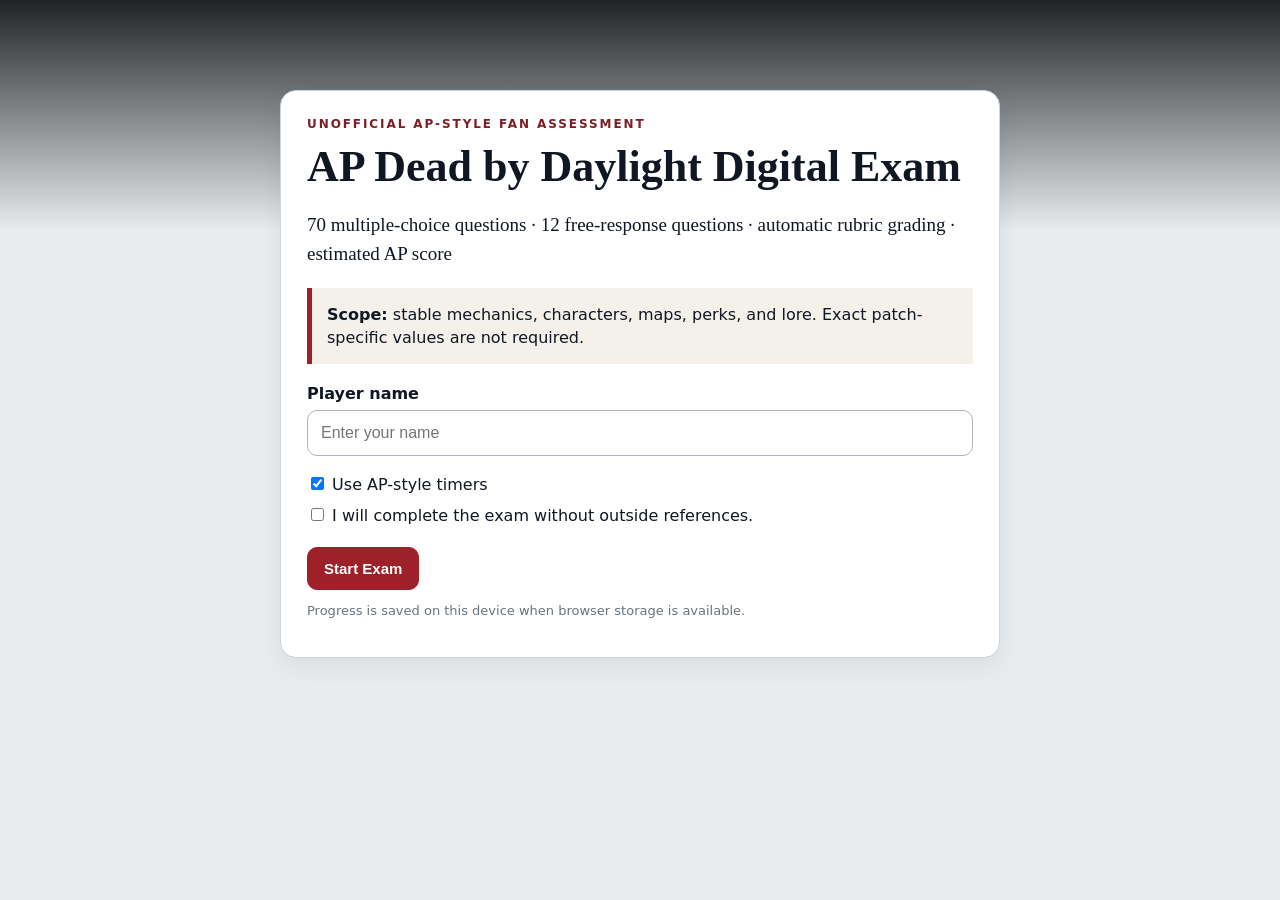
<file: dbd-digital/index.html>
<!doctype html><html lang="en"><head><meta charset="utf-8"><meta name="viewport" content="width=device-width,initial-scale=1,viewport-fit=cover"><meta name="theme-color" content="#181818"><title>AP Dead by Daylight Digital Exam</title><link rel="stylesheet" href="style.css"></head><body>
<header id="top" class="top hidden"><strong>AP DBD</strong><span id="section">SECTION I</span><span id="timer" class="timer">75:00</span></header><main class="wrap">
<section id="start" class="card cover"><div class="eyebrow">Unofficial AP-style fan assessment</div><h1>AP Dead by Daylight Digital Exam</h1><p class="sub">70 multiple-choice questions · 12 free-response questions · automatic rubric grading · estimated AP score</p><div class="notice"><b>Scope:</b> stable mechanics, characters, maps, perks, and lore. Exact patch-specific values are not required.</div><label class="field">Player name<input id="name" placeholder="Enter your name" maxlength="80"></label><label class="check"><input id="timed" type="checkbox" checked> Use AP-style timers</label><label class="check"><input id="honor" type="checkbox"> I will complete the exam without outside references.</label><div class="actions"><button id="startBtn" class="primary">Start Exam</button><button id="resumeBtn" class="hidden">Resume Saved Attempt</button><button id="clearBtn" class="danger hidden">Clear Saved Attempt</button></div><p class="small">Progress is saved on this device when browser storage is available.</p></section>
<section id="mcq" class="hidden examgrid"><aside class="card side"><div class="label">SECTION I</div><div id="progress">0 of 70 answered</div><div class="bar"><i id="bar"></i></div><div id="qgrid" class="qgrid"></div><button id="refsBtn">Show References</button><button id="blankBtn">First Unanswered</button></aside><section><div id="refs" class="card refs hidden"><h2>Reference</h2><p><b>Survivors:</b> repair five generators, power a gate, and escape.</p><p><b>Killer:</b> down, hook, and sacrifice Survivors while controlling the map.</p><p><b>Scope:</b> stable concepts rather than exact values from one patch.</p></div><article class="card question"><div id="qnum" class="label"></div><h2 id="qtext"></h2><div id="choices"></div><div class="nav"><button id="prev">Previous</button><button id="flag">Flag</button><button id="next" class="primary">Next</button><button id="submitMCQ" class="primary hidden">Submit Section I</button></div></article></section></section>
<section id="frq" class="hidden"><div class="card"><div class="label">SECTION II</div><h1>Free Response</h1><p>Question 1 is required. Check <b>Count this response</b> on exactly four additional questions.</p><div id="frqStatus"></div></div><div id="frqList"></div><div class="card"><button id="submitFRQ" class="primary">Submit and Auto-Grade FRQs</button></div></section>
<section id="grading" class="hidden"><div class="card grading"><h1>Reading Responses...</h1><p>The local rubric grader is checking each selected answer by part.</p></div></section>
<section id="results" class="hidden"><div class="card" style="text-align:center"><div class="label">ESTIMATED AP SCORE</div><div id="ap" class="ap">5</div><h1 id="resultName"></h1><div class="metrics"><div><b id="mMCQ"></b><span>Multiple Choice</span></div><div><b id="mFRQ"></b><span>Free Response</span></div><div><b id="mComp"></b><span>Composite</span></div></div><p id="resultText"></p><div class="actions" style="justify-content:center"><button id="copy">Copy Result</button><button id="restart" class="danger">Start New Attempt</button></div></div><div class="card"><h2>Automatic FRQ Feedback</h2><p class="small">This is a rubric-based estimate, not an official human or AI reader.</p><div id="frqReview"></div></div><div class="card"><h2>Multiple-Choice Review</h2><div id="mcqReview"></div></div></section>
</main><div id="toast" class="toast hidden"></div>
<script src="data.js"></script><script src="app.js"></script></body></html>
</file>
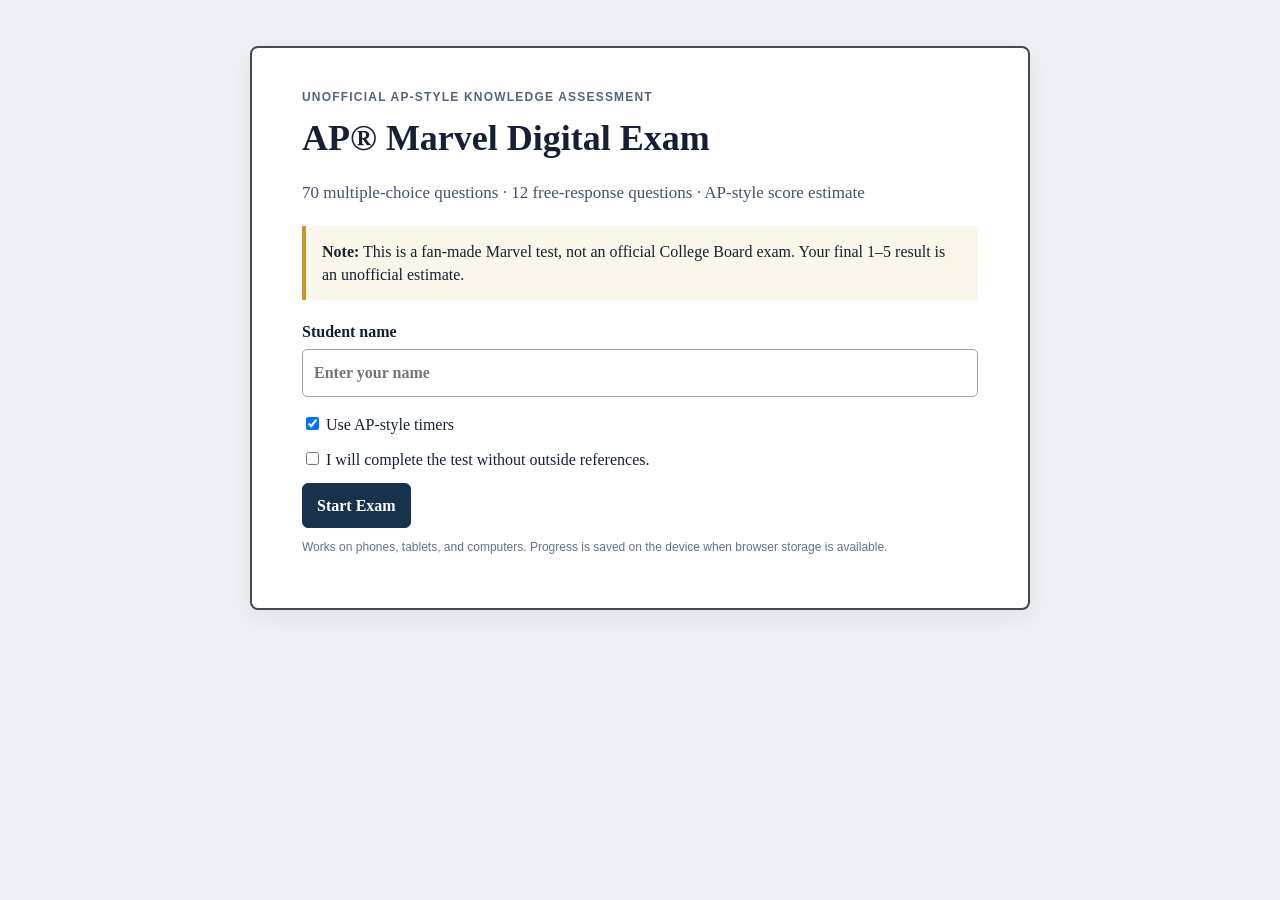
<file: marvel-quiz/index.html>
<!doctype html>
<html lang="en">
<head>
<meta charset="utf-8"><meta name="viewport" content="width=device-width,initial-scale=1,viewport-fit=cover">
<title>AP® Marvel Digital Exam</title>
<link rel="stylesheet" href="style.css">
</head>
<body>
<header id="top" class="top hidden"><strong>AP® MARVEL</strong><span id="section">SECTION I</span><span id="timer">75:00</span></header>
<main id="app" class="wrap">
<section id="start" class="card cover">
<div class="eyebrow">Unofficial AP-style knowledge assessment</div>
<h1>AP® Marvel Digital Exam</h1>
<p class="sub">70 multiple-choice questions · 12 free-response questions · AP-style score estimate</p>
<div class="notice"><strong>Note:</strong> This is a fan-made Marvel test, not an official College Board exam. Your final 1–5 result is an unofficial estimate.</div>
<label class="field">Student name<input id="name" placeholder="Enter your name" maxlength="80"></label>
<label class="check"><input id="timed" type="checkbox" checked> Use AP-style timers</label>
<label class="check"><input id="honor" type="checkbox"> I will complete the test without outside references.</label>
<div class="actions"><button id="startBtn" class="primary">Start Exam</button><button id="resumeBtn" class="hidden">Resume Attempt</button><button id="clearBtn" class="danger hidden">Clear Saved Attempt</button></div>
<p class="small">Works on phones, tablets, and computers. Progress is saved on the device when browser storage is available.</p>
</section>
<section id="mcq" class="hidden examgrid">
<aside class="card side"><div class="label">SECTION I</div><div id="progress">0 of 70 answered</div><div class="bar"><i id="bar"></i></div><div id="qgrid" class="qgrid"></div><button id="refsBtn">Show References</button><button id="firstBlankBtn">First Unanswered</button></aside>
<section><div id="refs" class="card refs hidden"></div><article class="card question"><div id="qnum" class="label"></div><h2 id="qtext"></h2><div id="choices"></div><div class="nav"><button id="prev">Previous</button><button id="flag">Flag</button><button id="next" class="primary">Next</button><button id="submitMCQ" class="primary hidden">Submit Section I</button></div></article></section>
</section>
<section id="frq" class="hidden"><div class="card intro"><div class="label">SECTION II</div><h2>Free Response</h2><p>Question 1 is required. Select exactly four additional responses to count toward your score.</p><div id="frqStatus"></div></div><div id="frqList"></div><div class="card submit"><button id="submitFRQ" class="primary">Submit Section II</button></div></section>
<section id="rubrics" class="hidden"><div class="card intro"><h2>Score Your Free Responses</h2><p>Use the rubric to assign 0–6 points to each selected response.</p></div><div id="rubricList"></div><div class="card submit"><button id="calc" class="primary">Calculate AP Score</button></div></section>
<section id="results" class="hidden"><div class="card result"><div class="label">ESTIMATED AP SCORE</div><div id="ap" class="ap">5</div><h1 id="resultName"></h1><div class="metrics"><div><b id="mMCQ"></b><span>Multiple Choice</span></div><div><b id="mFRQ"></b><span>Free Response</span></div><div><b id="mComp"></b><span>Composite</span></div></div><p id="resultText"></p><div class="actions"><button id="copy">Copy Result</button><button id="restart" class="danger">Start New Attempt</button></div></div><div class="card"><h2>Multiple-Choice Review</h2><div id="mcqReview"></div></div><div class="card"><h2>Free-Response Scores</h2><div id="frqReview"></div></div></section>
</main>
<div id="modal" class="modal hidden"><div class="dialog"><h2 id="modalTitle"></h2><div id="modalBody"></div><div class="actions"><button id="modalCancel">Cancel</button><button id="modalOK" class="primary">Continue</button></div></div></div>
<script src="data-questions.js"></script><script src="data-frqs.js"></script><script src="data-rubrics.js"></script><script src="data-references.js"></script><script src="app.js"></script>
</body></html>
</file>
<file: dbd-digital/style.css>
:root{--ink:#101722;--paper:#fff;--fog:#edf0f2;--red:#a61b24;--dark:#17191b;--line:#cfd5da;--green:#246b4a}*{box-sizing:border-box}body{margin:0;background:linear-gradient(#202326,#e8ecef 230px);color:var(--ink);font-family:Georgia,"Times New Roman",serif;min-height:100vh}.hidden{display:none!important}.top{position:sticky;top:0;z-index:20;background:#17191b;color:#fff;display:flex;align-items:center;justify-content:space-between;padding:14px 18px;font-size:18px;box-shadow:0 3px 12px #0005}.timer{background:#090a0b;padding:9px 13px;border-radius:9px;font-family:system-ui}.wrap{max-width:1040px;margin:0 auto;padding:20px}.card{background:#fff;border:1px solid #cdd3d8;border-radius:16px;box-shadow:0 8px 26px #0001;padding:26px;margin:18px 0}.cover{max-width:720px;margin:70px auto}.eyebrow,.label{font:700 12px system-ui;letter-spacing:.16em;text-transform:uppercase;color:#7b1e25}.cover h1{font-size:44px;margin:10px 0}.sub{font-size:19px;line-height:1.5}.notice{background:#f4f1eb;border-left:5px solid #9e2028;padding:15px;margin:20px 0;font-family:system-ui;line-height:1.45}.field{display:block;font-family:system-ui;font-weight:700;margin:18px 0}.field input{display:block;width:100%;margin-top:7px;padding:13px;border:1px solid #aeb7bf;border-radius:10px;font-size:16px}.check{display:block;font-family:system-ui;margin:11px 0}.actions{display:flex;gap:10px;flex-wrap:wrap;margin-top:22px}button{appearance:none;border:1px solid #9fa8b0;border-radius:10px;background:#fff;padding:12px 16px;font-weight:750;font-size:15px;cursor:pointer}.primary{background:#9e2028;color:#fff;border-color:#9e2028}.danger{background:#2b2d30;color:white}.examgrid{display:grid;grid-template-columns:260px 1fr;gap:20px}.side{position:sticky;top:82px;align-self:start}.qgrid{display:grid;grid-template-columns:repeat(5,1fr);gap:7px;margin:15px 0}.qgrid button{padding:8px 0}.qgrid button.answered{background:#d7eadf;border-color:#76a98c}.qgrid button.flagged{outline:3px solid #d59b24}.bar{height:10px;background:#e2e6e9;border-radius:20px;overflow:hidden;margin-top:8px}.bar i{display:block;height:100%;background:#9e2028;width:0}.question h2{font-size:26px;line-height:1.35}.choice{display:block;border:1px solid #c9d0d5;border-radius:12px;padding:14px;margin:10px 0;font-family:system-ui;line-height:1.35}.choice:has(input:checked){border:2px solid #9e2028;background:#fff4f4}.nav{display:flex;gap:10px;flex-wrap:wrap;margin-top:20px}.refs{font-family:system-ui;line-height:1.55}.frq-card h2{font-size:28px}.frq-card p{font-size:18px;line-height:1.5}.frq-card textarea{width:100%;min-height:280px;padding:16px;font:17px Georgia;border:1px solid #9da8b1;border-radius:12px}.count{float:right;font-family:system-ui;font-size:16px}.visual{width:100%;max-height:390px;object-fit:contain;border:1px solid #aab2b8;border-radius:10px}.grading{font-family:system-ui}.gradecard{border:1px solid #ccd3d8;border-radius:14px;padding:18px;margin:14px 0}.partscore{display:inline-block;background:#eef2f3;border-radius:99px;padding:5px 10px;margin-right:7px}.ap{font:800 96px system-ui;color:#9e2028}.metrics{display:grid;grid-template-columns:repeat(3,1fr);gap:12px;margin:20px 0}.metrics div{background:#f2f4f5;border-radius:12px;padding:15px;text-align:center;font-family:system-ui}.metrics b{font-size:24px;display:block}.reviewitem{border-top:1px solid #ddd;padding:15px 0;font-family:system-ui}.correct{color:#1f6c48}.wrong{color:#a61b24}.small{font:13px system-ui;color:#69747d}.toast{position:fixed;left:50%;bottom:25px;transform:translateX(-50%);background:#101214;color:#fff;padding:12px 18px;border-radius:10px;font-family:system-ui;z-index:50}@media(max-width:760px){.examgrid{display:block}.side{position:static}.cover{margin:30px auto}.cover h1{font-size:35px}.wrap{padding:12px}.card{padding:20px}.metrics{grid-template-columns:1fr}.count{float:none;display:block;margin-bottom:10px}.top{font-size:15px}.qgrid{grid-template-columns:repeat(7,1fr)}}
</file>
<file: marvel-quiz/style.css>
:root{--navy:#17324d;--blue:#275579;--paper:#fff;--bg:#edf1f5;--line:#c7ced8;--gold:#c7952c;--good:#166534;--bad:#9b1c1c}*{box-sizing:border-box}body{margin:0;background:var(--bg);color:#172033;font-family:Georgia,"Times New Roman",serif;line-height:1.45}button,input,textarea,select{font:inherit}button{border:1px solid #8b96a3;background:#fff;border-radius:6px;padding:10px 14px;font-weight:700;cursor:pointer}.primary{background:var(--navy);color:#fff;border-color:var(--navy)}.danger{color:var(--bad);border-color:var(--bad)}.hidden{display:none!important}.top{position:sticky;top:0;z-index:10;background:var(--navy);color:#fff;padding:11px 18px;display:flex;gap:14px;align-items:center}.top #section{margin-left:auto}.top #timer{font-family:monospace;background:#0b2034;padding:6px 10px;border-radius:5px}.wrap{max-width:1120px;margin:auto;padding:24px 14px 60px}.card{background:var(--paper);border:1px solid #d5dbe3;border-radius:8px;box-shadow:0 7px 24px #18233812;margin-bottom:16px}.cover{max-width:780px;margin:22px auto;padding:42px 50px;border:2px solid #454a50}.eyebrow,.label{text-transform:uppercase;letter-spacing:.1em;font:700 12px Arial,sans-serif;color:#566575}h1{font-size:36px;margin:8px 0}h2{margin-top:0}.sub{font-size:17px;color:#465364}.notice{border-left:4px solid var(--gold);background:#faf6e9;padding:14px 16px;margin:20px 0}.field{font-weight:700;display:grid;gap:6px;margin:16px 0}.field input{padding:11px;border:1px solid #9ba5b2;border-radius:5px}.check{display:block;margin:12px 0}.actions,.nav{display:flex;gap:10px;flex-wrap:wrap;align-items:center}.small{font:12px Arial,sans-serif;color:#667283}.examgrid{display:grid;grid-template-columns:250px minmax(0,1fr);gap:16px}.side{position:sticky;top:64px;align-self:start;padding:16px;max-height:calc(100vh - 84px);overflow:auto}.side>button{width:100%;margin-top:10px}.bar{height:8px;background:#dce2e8;border-radius:99px;overflow:hidden;margin:8px 0 14px}.bar i{display:block;height:100%;width:0;background:var(--blue)}.qgrid{display:grid;grid-template-columns:repeat(5,1fr);gap:5px}.qgrid button{height:32px;padding:0;font:700 12px Arial,sans-serif}.qgrid button.answered{background:#dceeff}.qgrid button.current{outline:3px solid var(--gold)}.qgrid button.flagged:after{content:"⚑";color:#9a6700}.question{padding:28px 32px;min-height:590px}.question h2{font-size:21px;margin:10px 0 22px}.choice{display:flex;gap:12px;padding:13px;border:1px solid var(--line);border-radius:7px;margin:10px 0;cursor:pointer}.choice.selected{background:#eef7ff;border-color:#39729e;box-shadow:0 0 0 1px #39729e}.nav{justify-content:space-between;border-top:1px solid #d8dde4;margin-top:28px;padding-top:18px}.refs{padding:20px}.refs table{width:100%;border-collapse:collapse;font-size:14px}.refs td,.refs th{border:1px solid #adb6c0;padding:7px;text-align:left}.intro,.submit{padding:24px 28px}.frq{padding:26px 30px}.frq.selected{border:2px solid #4f789e}.frqhead{display:flex;justify-content:space-between;gap:12px}.frq textarea{width:100%;min-height:210px;padding:12px;line-height:30px;border:1px solid #9ba5b2;border-radius:5px}.frq img{display:block;max-width:100%;max-height:430px;margin:18px auto;border:1px solid #777}.rubric{padding:16px;background:#f8fafb;border:1px solid var(--line);border-radius:6px}.result{padding:32px;text-align:center}.ap{width:160px;height:160px;border-radius:50%;display:grid;place-items:center;background:var(--navy);color:#fff;font:700 72px Arial;margin:18px auto}.metrics{display:grid;grid-template-columns:repeat(3,1fr);gap:12px}.metrics div{border:1px solid var(--line);padding:13px;border-radius:6px}.metrics b,.metrics span{display:block}.metrics b{font:700 24px Arial}.review{padding:16px 20px;border-top:1px solid #dde2e8}.right{color:var(--good);font-weight:700}.wrong{color:var(--bad);font-weight:700}.modal{position:fixed;inset:0;background:#0009;z-index:50;display:grid;place-items:center;padding:15px}.dialog{width:min(620px,100%);background:#fff;border-radius:8px;padding:25px}.dialog .actions{justify-content:flex-end}@media(max-width:800px){.examgrid{grid-template-columns:1fr}.side{position:static;max-height:none}.qgrid{grid-template-columns:repeat(10,1fr)}.cover{margin:0;padding:28px 20px;border-width:0}.question,.frq{padding:22px 18px}.metrics{grid-template-columns:1fr}.top{font-size:13px}}
</file>
